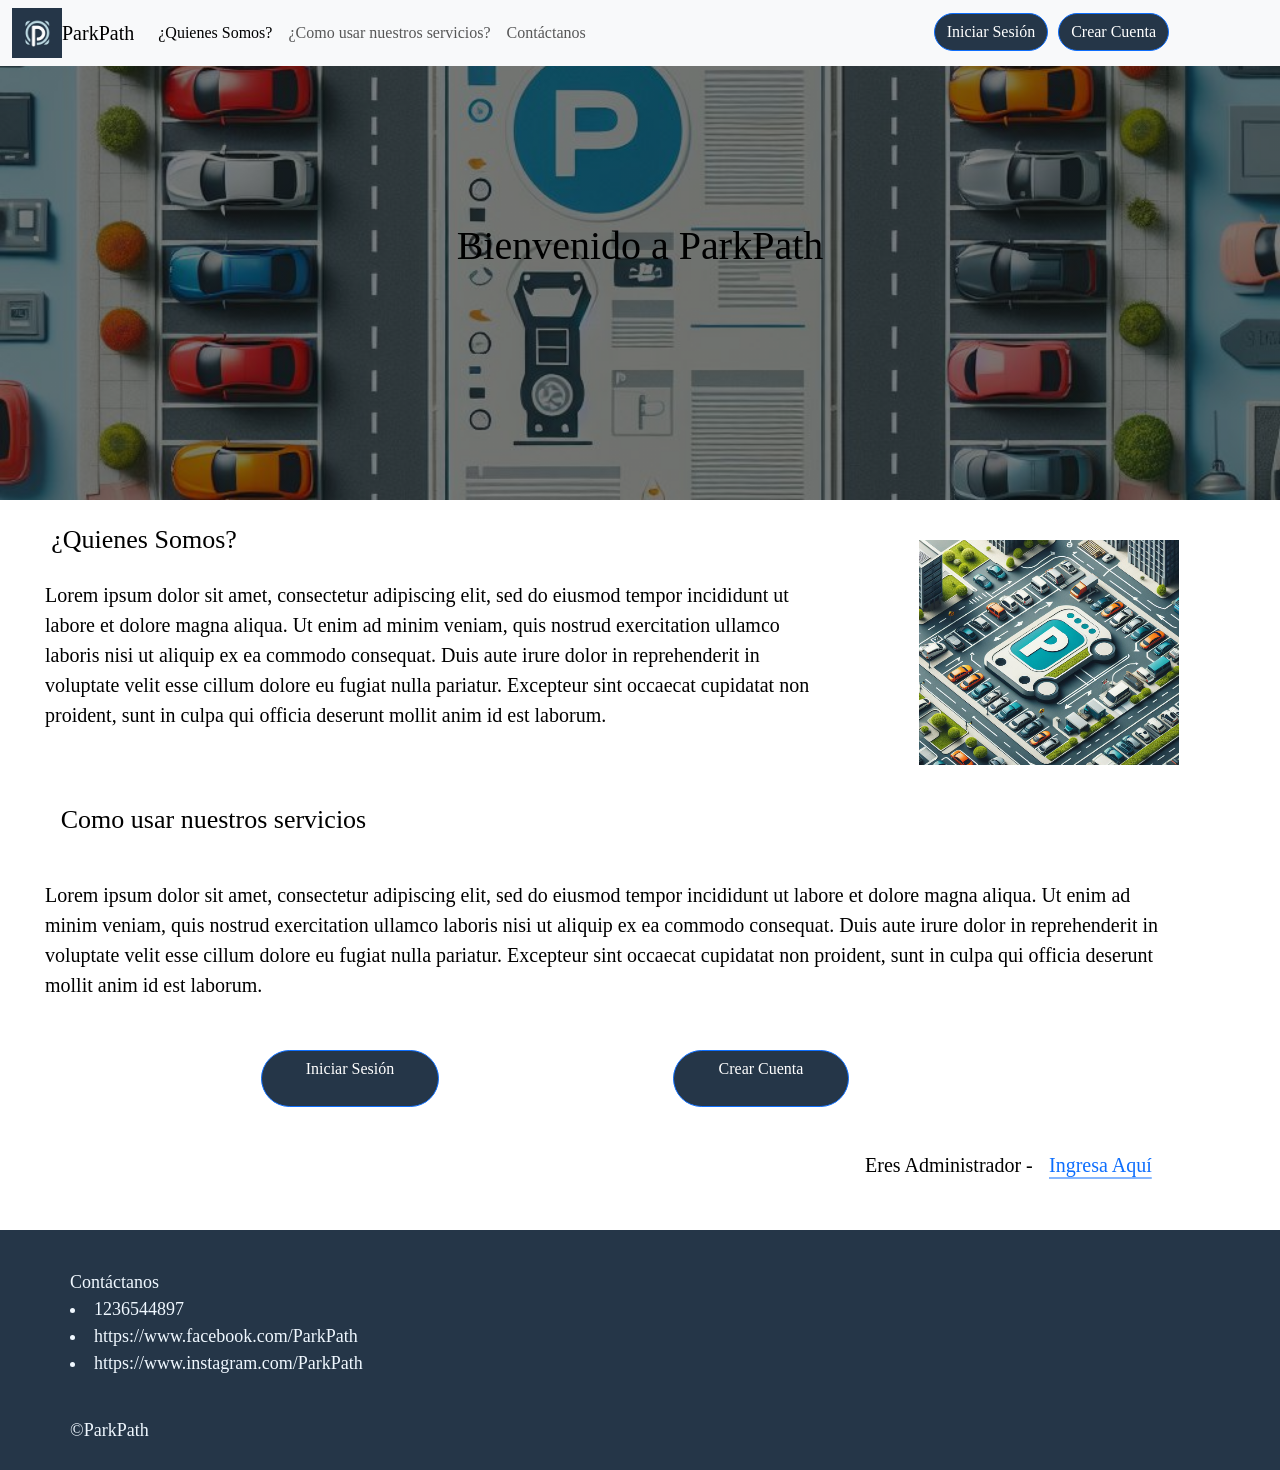
<file: index.html>
<!DOCTYPE html>
<html lang="es">
<head>
    <meta charset="UTF-8">
    <meta name="viewport" content="width=device-width, initial-scale=1.0">
    <title>ParkPath</title>
    <link href="https://cdn.jsdelivr.net/npm/bootstrap@5.3.2/dist/css/bootstrap.min.css" rel="stylesheet" integrity="sha384-T3c6CoIi6uLrA9TneNEoa7RxnatzjcDSCmG1MXxSR1GAsXEV/Dwwykc2MPK8M2HN" crossorigin="anonymous">
    <link rel="stylesheet" href="./styles.css">
</head>
<body>
    <!------------------------------Nav Bar ----------------------------------->  
    <div class="Navbar">

        <nav class="navbar navbar-expand-lg bg-body-tertiary">
            <div class="container-fluid">
                <div class="marca">
                    <img src="./dist/img/logo.jfif" class="Logo" alt="Logo ParkPath">
                </div>   
                <a class="navbar-brand" href="./index.html">ParkPath</a>
                <button class="navbar-toggler" type="button" data-bs-toggle="collapse" data-bs-target="#navbarNav" aria-controls="navbarNav" aria-expanded="false" aria-label="Toggle navigation">
                    <span class="navbar-toggler-icon"></span>
                </button>
                <div class="collapse navbar-collapse" id="navbarNav">
                    <ul class="navbar-nav">
                    <li class="nav-item">
                        <a class="nav-link active" aria-current="page" href="#¿Quienes">¿Quienes Somos?</a>
                    </li>
                    <li class="nav-item">
                        <a class="nav-link" href="#servicios">¿Como usar nuestros servicios?</a>
                    </li>
                    <li class="nav-item">
                        <a class="nav-link" href="#contactanos">Contáctanos</a>
                    </li>
                    <li>
                        <a id="buton" class="btn btn-primary" href="./pages/iniciarsesion.html" role="button">Iniciar Sesión</a>

                    </li>
                    <li>
                        <a id="buton2" class="btn btn-primary" href="./pages/crearcuenta.html" role="button">Crear Cuenta</a>                    </li>
                    </ul>
                </div>
            </div>
        </nav>
    </div>
 <!-------------------------------------------Banner------------------------------------------>
    <section id="hero"> 
        <h1>Bienvenido a ParkPath</h1>
    </section>
<!-------------------------------------QUIENES SOMOS--------------------------------->
    <section id="¿Quienes">
        <div class="titulo">¿Quienes Somos?</div>
        <div class="texto">Lorem ipsum dolor sit amet, consectetur adipiscing elit, sed do eiusmod tempor incididunt ut labore et dolore magna aliqua. Ut enim ad minim veniam, quis nostrud exercitation ullamco laboris 
            nisi ut aliquip ex ea commodo consequat. Duis aute irure dolor in reprehenderit in voluptate velit esse cillum dolore eu fugiat nulla pariatur. Excepteur sint occaecat cupidatat non proident, sunt in culpa qui officia deserunt mollit anim id est laborum.</div>
        <img class="imagenquien" src="./dist/img/quienessomos.jfif" alt="¿Quienes somos?"/>
    </section>    
<!-----------------------------------------Servicios--------------------------------------->
    <section id="servicios">
        <div class="tituloc">Como usar nuestros servicios</div>
        <div class="textoc">Lorem ipsum dolor sit amet, consectetur adipiscing elit, sed do eiusmod tempor incididunt ut labore et dolore magna aliqua. Ut enim ad minim veniam, quis nostrud exercitation ullamco laboris nisi ut aliquip ex ea commodo consequat. Duis aute irure dolor in reprehenderit in voluptate velit esse 
            cillum dolore eu fugiat nulla pariatur. Excepteur sint occaecat cupidatat non proident, sunt in culpa qui officia deserunt mollit anim id est laborum.</div>
            <a id="opcion" class="btn btn-primary" href="./pages/crearcuenta.html" role="button">Iniciar Sesión</a>
            <a id="opcionc" class="btn btn-primary" href="./pages/crearcuenta.html" role="button">Crear Cuenta</a>                    </li>

        <div class="textos">Eres Administrador - </div>
        <div class="link">
            <a class="icon-link" href="#">
            Ingresa Aquí
            <svg class="bi" aria-hidden="true"> <use xlink:href="#arrow-right"></use></svg>
          </a></div>
    </section>   
<!----------------------------------------Footer------------------------------------------------>        
    <footer class="footer" id="contactanos">
        <div class="tituloco">Contáctanos<br>
        <li>
            1236544897
        </li>
        <li>
            https://www.facebook.com/ParkPath
        </li>
        <li>
            https://www.instagram.com/ParkPath
        </li>
        </div>
        <p class="tituloco">&copy;ParkPath</p>
    </footer> 
</body>
    <script src="https://cdn.jsdelivr.net/npm/bootstrap@5.3.2/dist/js/bootstrap.bundle.min.js" integrity="sha384-C6RzsynM9kWDrMNeT87bh95OGNyZPhcTNXj1NW7RuBCsyN/o0jlpcV8Qyq46cDfL" crossorigin="anonymous"></script>
</html>
</file>
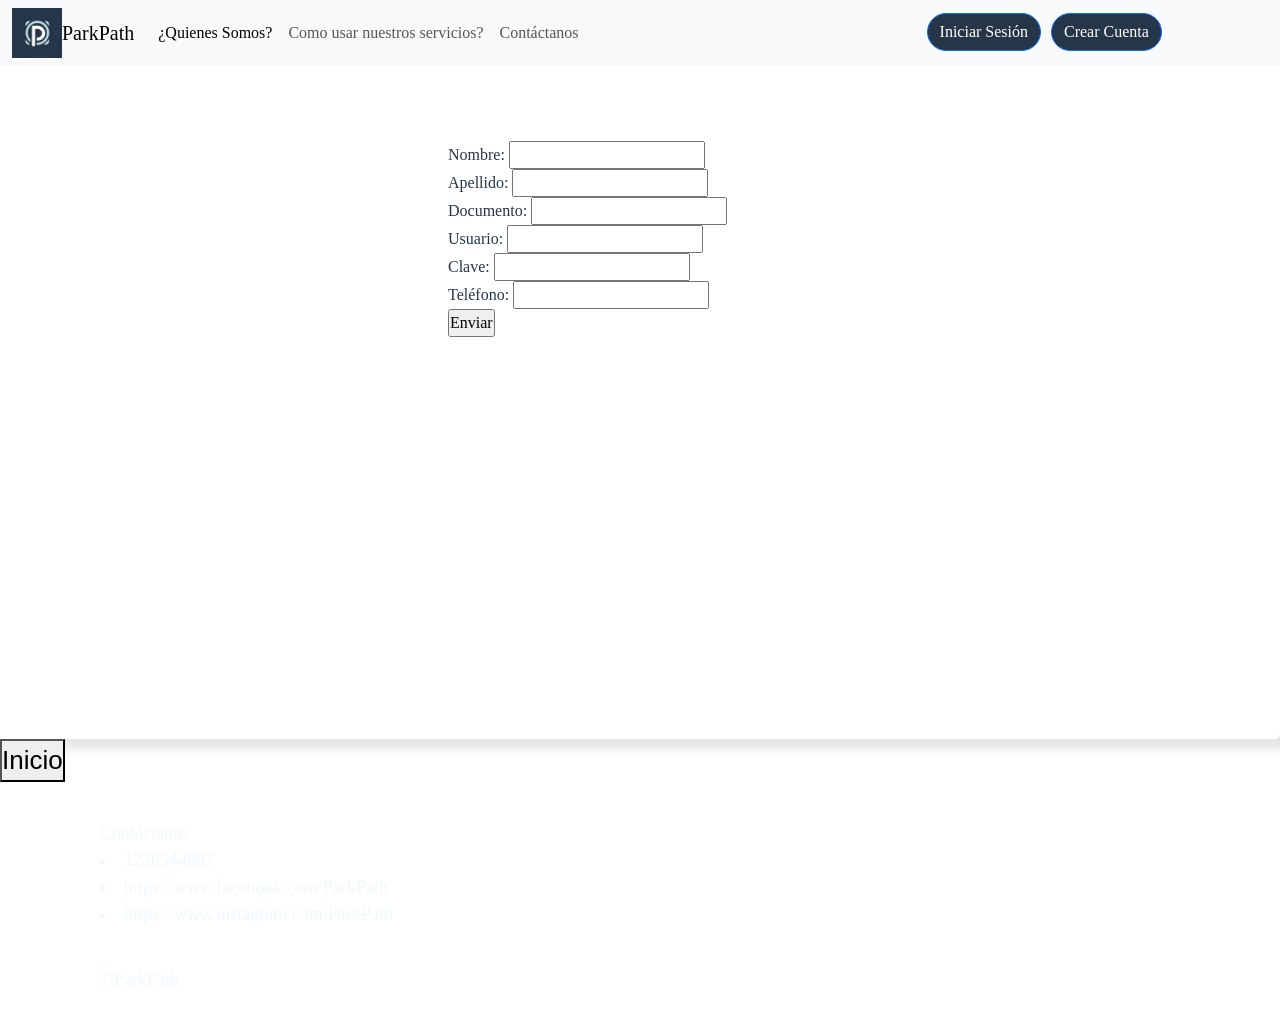
<file: pages/crearcuenta.html>
<!DOCTYPE html>
<html lang="es">
<head>
    <meta charset="UTF-8">
    <meta name="viewport" content="width=device-width, initial-scale=1.0">
    <title>ParkPath</title>
    <link href="https://cdn.jsdelivr.net/npm/bootstrap@5.3.2/dist/css/bootstrap.min.css" rel="stylesheet" integrity="sha384-T3c6CoIi6uLrA9TneNEoa7RxnatzjcDSCmG1MXxSR1GAsXEV/Dwwykc2MPK8M2HN" crossorigin="anonymous">
    <link rel="stylesheet" href="../styles.css">
</head>
<body>
    <!------------------------------Nav Bar ----------------------------------->  
    <div class="Navbar">

        <nav class="navbar navbar-expand-lg bg-body-tertiary">
            <div class="container-fluid">
                <div class="marca">
                    <img src="../dist/img/logo.jfif" class="Logo" alt="Logo ParkPath">
                </div>   
                <a class="navbar-brand" href="../index.html">ParkPath</a>
                <button class="navbar-toggler" type="button" data-bs-toggle="collapse" data-bs-target="#navbarNav" aria-controls="navbarNav" aria-expanded="false" aria-label="Toggle navigation">
                    <span class="navbar-toggler-icon"></span>
                </button>
                <div class="collapse navbar-collapse" id="navbarNav">
                    <ul class="navbar-nav">
                    <li class="nav-item">
                        <a class="nav-link active" aria-current="page" href="../index.html">¿Quienes Somos?</a>
                    </li>
                    <li class="nav-item">
                        <a class="nav-link" href="../index.html">Como usar nuestros servicios?</a>
                    </li>
                    <li class="nav-item">
                        <a class="nav-link" href="../index.html">Contáctanos</a>
                    </li>
                    <li>
                        <input id="buton" class="btn btn-primary" type="button" value="Iniciar Sesión"><br>
                    </li>
                    <li>
                        <input id="buton2" class="btn btn-primary" type="button" value="Crear Cuenta">
                    </li>
                    </ul>
                </div>
            </div>
        </nav>
    </div>

<!----------------------Formulario------------------------------------------------>

    <div class="nose"></div>
    <div class="value">Crear sesión


        <form action="../controllers/insertarClientes.php" method="POST">
            <label for="nombre">Nombre:</label>
            <input type="text" id="nombre" name="nombre" required><br>

            <label for="apellido">Apellido:</label>
            <input type="text" id="apellido" name="apellido" required><br>

            <label for="documento">Documento:</label>
            <input type="text" id="documento" name="documento" required><br>

            <label for="usuario">Usuario:</label>
            <input type="text" id="usuario" name="usuario" required><br>

            <label for="clave">Clave:</label>
            <input type="password" id="clave" name="clave" required><br>

            <label for="telefono">Teléfono:</label>
            <input type="tel" id="telefono" name="telefono" required><br>

            <input type="submit" value="Enviar">
        </form>


        <button id="iniciopag" onclick="window.location.href='../index.html'">Inicio</button>
    </div>


<!----------------------------------------Footer------------------------------------------------>        
    <footer id="contactanos">
        <div class="tituloco">Contáctanos<br>
        <li>
            1236544897
        </li>
        <li>
            https://www.facebook.com/ParkPath
        </li>
        <li>
            https://www.instagram.com/ParkPath
        </li>
        </div>
        <p class="tituloco">&copy;ParkPath</p>
    </footer> 
</body>
    <script src="https://cdn.jsdelivr.net/npm/bootstrap@5.3.2/dist/js/bootstrap.bundle.min.js" integrity="sha384-C6RzsynM9kWDrMNeT87bh95OGNyZPhcTNXj1NW7RuBCsyN/o0jlpcV8Qyq46cDfL" crossorigin="anonymous"></script>
</html>
</file>
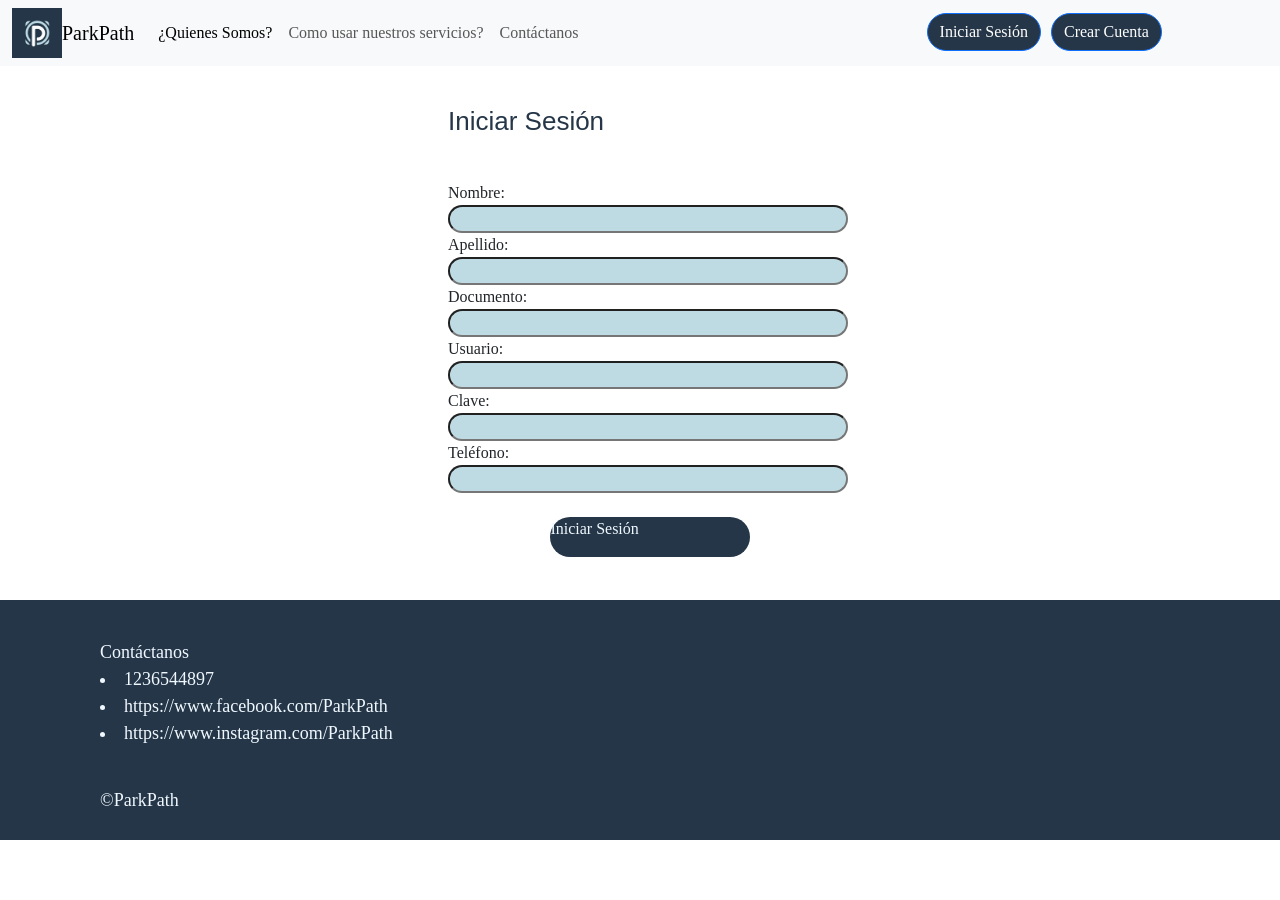
<file: pages/iniciarsesion.html>
<!DOCTYPE html>
<html lang="es">
<head>
    <meta charset="UTF-8">
    <meta name="viewport" content="width=device-width, initial-scale=1.0">
    <title>ParkPath</title>
    <link href="https://cdn.jsdelivr.net/npm/bootstrap@5.3.2/dist/css/bootstrap.min.css" rel="stylesheet" integrity="sha384-T3c6CoIi6uLrA9TneNEoa7RxnatzjcDSCmG1MXxSR1GAsXEV/Dwwykc2MPK8M2HN" crossorigin="anonymous">
    <link rel="stylesheet" href="../styles.css">
</head>
<body>
    <!------------------------------Nav Bar ----------------------------------->  
    <div class="Navbar">

        <nav class="navbar navbar-expand-lg bg-body-tertiary">
            <div class="container-fluid">
                <div class="marca">
                    <img src="../dist/img/logo.jfif" class="Logo" alt="Logo ParkPath">
                </div>   
                <a class="navbar-brand" href="../index.html">ParkPath</a>
                <button class="navbar-toggler" type="button" data-bs-toggle="collapse" data-bs-target="#navbarNav" aria-controls="navbarNav" aria-expanded="false" aria-label="Toggle navigation">
                    <span class="navbar-toggler-icon"></span>
                </button>
                <div class="collapse navbar-collapse" id="navbarNav">
                    <ul class="navbar-nav">
                    <li class="nav-item">
                        <a class="nav-link active" aria-current="page" href="../index.html">¿Quienes Somos?</a>
                    </li>
                    <li class="nav-item">
                        <a class="nav-link" href="../index.html">Como usar nuestros servicios?</a>
                    </li>
                    <li class="nav-item">
                        <a class="nav-link" href="../index.html">Contáctanos</a>
                    </li>
                    <li>
                        <a id="buton" class="btn btn-primary" href="../pages/iniciarsesion.html" role="button">Iniciar Sesión</a>
                    </li>
                    <li>
                        <a id="buton2" class="btn btn-primary" href="./crearcuenta.html" role="button">Crear Cuenta</a>                    </li>
                    </li>
                    </ul>
                </div>
            </div>
        </nav>
    </div>

<!----------------------Formulario------------------------------------------------>

    <form action="../controllers/insertarClientes.php" method="POST"><p class="value">Iniciar Sesión</p><br>
            
            <label for="nombre">Nombre:</label><br>
            <input class="label" type="text" id="nombre" name="nombre" required><br>

            <label for="apellido">Apellido:</label><br>
            <input class="label" type="text" id="apellido" name="apellido" required><br>

            <label for="documento">Documento:</label><br>
            <input class="label" type="text" id="documento" name="documento" required><br>

            <label for="usuario">Usuario:</label><br>
            <input class="label"type="text" id="usuario" name="usuario" required><br>

            <label for="clave">Clave:</label><br>
            <input class="label" type="password" id="clave" name="clave" required><br>

            <label for="telefono">Teléfono:</label><br>
            <input class="label" type="tel" id="telefono" name="telefono" required><br><br>

            <a  type="submit" class="boton" href="../pages/menuprincipal.html" role="button" style="text-decoration: none; justify-content: center; align-items: center;"><p class="inicio">Iniciar Sesión</p></a>                    </li>
    </form>



<!----------------------------------------Footer------------------------------------------------>        
    <footer id="footer2">
        <div class="tituloco">Contáctanos<br>
        <li>
            1236544897
        </li>
        <li>
            https://www.facebook.com/ParkPath
        </li>
        <li>
            https://www.instagram.com/ParkPath
        </li>
        </div>
        <p class="tituloco">&copy;ParkPath</p>
    </footer> 
</body>
    <script src="https://cdn.jsdelivr.net/npm/bootstrap@5.3.2/dist/js/bootstrap.bundle.min.js" integrity="sha384-C6RzsynM9kWDrMNeT87bh95OGNyZPhcTNXj1NW7RuBCsyN/o0jlpcV8Qyq46cDfL" crossorigin="anonymous"></script>
</html>
</file>
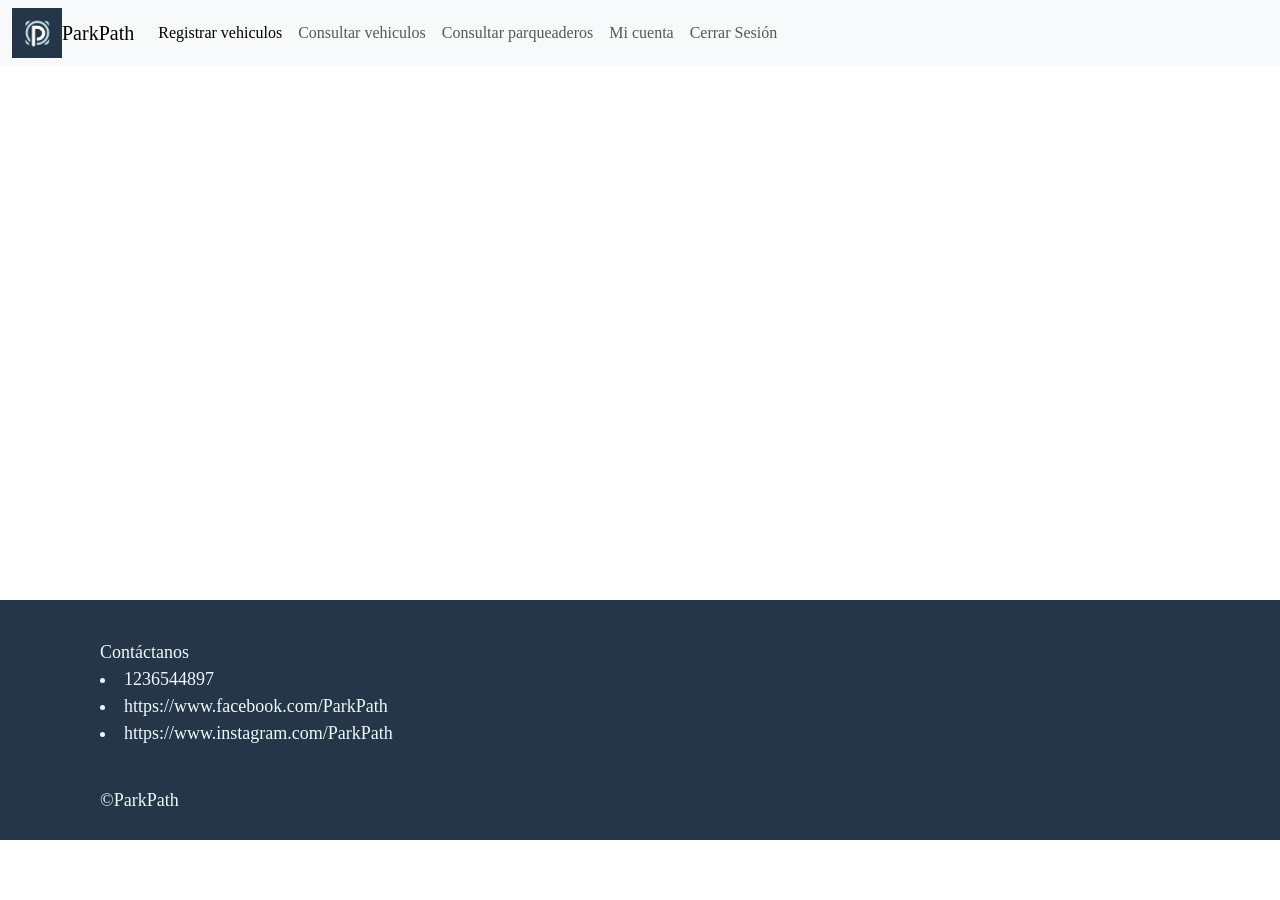
<file: pages/menuprincipal.html>
<!DOCTYPE html>
<html lang="es">
<head>
    <meta charset="UTF-8">
    <meta name="viewport" content="width=device-width, initial-scale=1.0">
    <title>ParkPath</title>
    <link href="https://cdn.jsdelivr.net/npm/bootstrap@5.3.2/dist/css/bootstrap.min.css" rel="stylesheet" integrity="sha384-T3c6CoIi6uLrA9TneNEoa7RxnatzjcDSCmG1MXxSR1GAsXEV/Dwwykc2MPK8M2HN" crossorigin="anonymous">
    <link rel="stylesheet" href="../styles.css">
</head>
<body>
    <!------------------------------Nav Bar ----------------------------------->  
    <div class="Navbar">

        <nav class="navbar navbar-expand-lg bg-body-tertiary">
            <div class="container-fluid">
                <div class="marca">
                    <img src="../dist/img/logo.jfif" class="Logo" alt="Logo ParkPath">
                </div>   
                <a class="navbar-brand" href="../index.html">ParkPath</a>
                <button class="navbar-toggler" type="button" data-bs-toggle="collapse" data-bs-target="#navbarNav" aria-controls="navbarNav" aria-expanded="false" aria-label="Toggle navigation">
                    <span class="navbar-toggler-icon"></span>
                </button>
                <div class="collapse navbar-collapse" id="navbarNav">
                    <ul class="navbar-nav">
                        <li class="nav-item">
                            <a class="nav-link active" aria-current="page" href="../index.html">Registrar vehiculos</a>
                        </li>
                        <li class="nav-item">
                            <a class="nav-link" href="../index.html">Consultar vehiculos</a>
                        </li>
                        <li class="nav-item">
                            <a class="nav-link" href="../index.html">Consultar parqueaderos</a>
                       </li>
                        <li class="nav-item">
                            <a class="nav-link" href="../index.html">Mi cuenta</a>
                        </li>
                        <li class="nav-item">
                            <a class="nav-link" href="../index.html">Cerrar Sesión</a>
                        </li>
                        </ul>
                    </ul>
                </div>
            </div>
        </nav>
    </div>

<!----------------------menu principal------------------------------------------------>
    <section class="menu">
        <ul class="dropdown-menu">
            <li><h6 class="dropdown-header">Dropdown header</h6></li>
            <li><a class="dropdown-item" href="#">Action</a></li>
            <li><a class="dropdown-item" href="#">Another action</a></li>
            <li><h6 class="dropdown-header">Dropdown header</h6></li>
            <li><a class="dropdown-item" href="#">Action</a></li>
            <li><a class="dropdown-item" href="#">Another action</a></li>
            <li><h6 class="dropdown-header">Dropdown header</h6></li>
            <li><a class="dropdown-item" href="#">Action</a></li>
            <li><a class="dropdown-item" href="#">Another action</a></li>
          </ul>
    </section>
<!----------------------------------------Footer------------------------------------------------>        
    <footer id="footer2">
        <div class="tituloco">Contáctanos<br>
        <li>
            1236544897
        </li>
        <li>
            https://www.facebook.com/ParkPath
        </li>
        <li>
            https://www.instagram.com/ParkPath
        </li>
        </div>
        <p class="tituloco">&copy;ParkPath</p>
    </footer> 
</body>
    <script src="https://cdn.jsdelivr.net/npm/bootstrap@5.3.2/dist/js/bootstrap.bundle.min.js" integrity="sha384-C6RzsynM9kWDrMNeT87bh95OGNyZPhcTNXj1NW7RuBCsyN/o0jlpcV8Qyq46cDfL" crossorigin="anonymous"></script>
</html>
</file>
<file: styles.css>
*{
    margin: 0%;
    padding: 0%;
    font-family: Inter; 
}
/*****************************************NavbAR************************************/
.Logo{
    width: 50px;
    height: 50px;
}
.Navbar{
    background-color: rgb(245,245,245);
    position: absolute; z-index: 1;  
    justify-content: space-between;
    width: 100%;
    position: fixed;
    background-color: aliceblue;
}

#buton{
    margin-left: 340px;
    background: #253648; 
    border-radius: 80px; 
}
#buton2{
    margin-left: 10px;
    background: #253648; 
    border-radius: 80px; 
}
/***********************************Banner**************************************/
#hero{
    display: flex;
    align-items: center;
    justify-content: center;
    text-align: center;
    flex-direction: column;
    height: 500px;
    background-image: linear-gradient(
        0deg,
        rgba(0,0,0,0.5),
        rgba(0,0,0,0.5)
    )
    ,url("./dist/img/banner.jfif");
    background-repeat: no-repeat;
    background-size: cover;
    background-position: center center;
}

#hero h1{
    color: black;
}

/****************************Quienes Somos*****************************************/
.titulo{
    width: 348px; 
    height: 33px; 
    left: -30px; 
    top: 520px; 
    position: absolute; 
    text-align: center; 
    color: black; 
    font-size: 26px; 
    font-weight: 400;
    word-wrap: break-word"
}
.texto{
 
    width:778px; 
    height: 122px; 
    left: 45px; 
    top: 580px; 
    position:absolute;
    color: black; 
    font-size: 20px; 
    font-family: Inter; 
    font-weight: 400; 
    word-wrap: break-word"
}
.imagenquien{
    width: 260px;
    height: 225px; 
    left: 919px; 
    top: 540px; 
    position: absolute;
}
/************************************Servicios************************************/
.tituloc{
    width: 597px; 
    height: 33px; 
    left: -85px; 
    top: 800px; 
    position: absolute; 
    text-align: center; 
    color: black; 
    font-size: 26px; 
    font-family: Inter; 
    font-weight: 400; 
    word-wrap: break-word;
}

.textoc{
    width: 1134px; 
    height: 122px; 
    left: 45px; 
    top: 880px; 
    position: absolute; 
    color: black; 
    font-size: 20px; 
    font-family: Inter; 
    font-weight: 400; 
    word-wrap: break-word;
}
#opcion{
    width: 178px; 
    height: 57px; 
    left: 261px; 
    top: 1050px; 
    position: absolute; 
    mix-blend-mode: multiply; 
    background: #253648; 
    border-radius: 80px; 

}
#opcionc{
   width: 176px; 
   height: 57px; 
   left: 673px; 
   top: 1050px; 
   position: absolute; 
   mix-blend-mode: multiply; 
   background: #253648; 
   border-radius: 80px; 
}
.textos{
    left: 865px; 
    top: 1150px; 
    position: absolute; 
    color: black; 
    font-size: 20px; 
    font-weight: 400; 
    word-wrap: break-word;
}
.link{
    left: 1049px; 
    top: 1150px; 
    position: absolute; 
    color: #253648; 
    font-size: 20px; 
    font-weight: 400; 
    word-wrap: break-word;
}
/******************************************Crear Cuenta formulario****************************/
.value{
    font-size: 26px;
    color: #253648;
    font-family: Verdana, Geneva, Tahoma, sans-serif;
}
form {
    font-size: 16px;
    padding-left: 35%;
    align-items: center;
    justify-content: space-between;
    height: 700px;
    border-radius: 5px;
    box-shadow: 10px 10px 10px rgba(0, 0, 0, 0.1);
    width: 100%;
    padding-top:8%;
}

.label{
    width: 400px;
    height: auto;
    background-color: #BEDBE3;
    border-radius: 40px;
    border-color: 1px #253648;
}

.boton{
    
    color: aliceblue;
    width: 200px;
    height: auto;
    position: absolute; 
    mix-blend-mode: multiply; 
    background: #253648; 
    border-radius: 80px; 
    margin-left: 8%;
}

/**************************************Iniciar Sesión*****************************/

/***********************************************menu*******************************/


/********************************Fooooooooteeeeeeeeerrrr***************************/
.footer {
    width: 1315px; 
    height: 240px; 
    left: -30px; 
    top: 1230px; 
    position: absolute; 
    background: #253648;
    flex-wrap: wrap;
}
.tituloco{
    padding-top: 3%;
    color: aliceblue;
    padding-left: 100px;
    font-size: 18px;
}

#footer2{
    top: 600px;
    width: 1315px; 
    height: 240px;  
    position: absolute; 
    background: #253648;
    flex-wrap: wrap;
}
</file>
